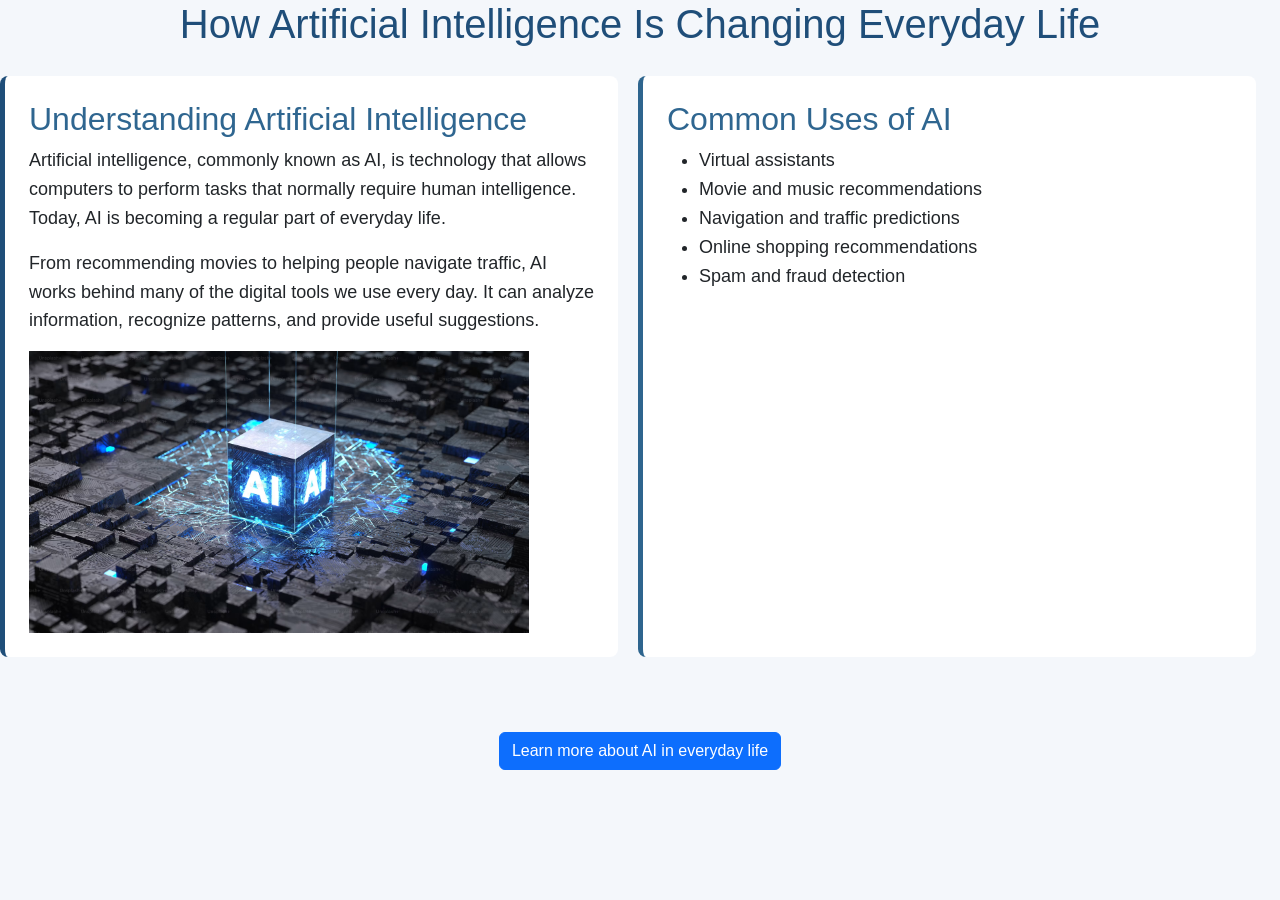
<file: index.html>
<!DOCTYPE html>
<html lang="en">

<head>
    <meta charset="UTF-8">
    <title>AI in Everyday Life</title>


    <!-- Bootstrap CSS -->
    <link href="https://cdn.jsdelivr.net/npm/bootstrap@5.3.3/dist/css/bootstrap.min.css" rel="stylesheet">

    <!-- Custom CSS -->
    <link rel="stylesheet" href="./css/style.css" />
</head>

<body>

    <header>
        <!-- Main heading for the home page -->
        <h1>How Artificial Intelligence Is Changing Everyday Life</h1>
    </header>

    <main class="container-fluid row">

        <section id="intro-section" class="content-section p-4 col-12 col-md">
            <h2>Understanding Artificial Intelligence</h2>

            <p>
                Artificial intelligence, commonly known as AI, is technology that allows
                computers to perform tasks that normally require human intelligence.
                Today, AI is becoming a regular part of everyday life.
            </p>

            <p>
                From recommending movies to helping people navigate traffic, AI works
                behind many of the digital tools we use every day. It can analyze
                information, recognize patterns, and provide useful suggestions.
            </p>

            <!-- Image showing artificial intelligence technology -->
            <img src="images/ai.jpg"
                 alt="Illustration representing artificial intelligence and digital technology"
                 width="500">
        </section>

     <section id="examples-section" class="content-section p-4 col-12 col-md">
            <!-- Unordered list of common AI applications -->
            <h2>Common Uses of AI</h2>

            <ul>
                <li>Virtual assistants</li>
                <li>Movie and music recommendations</li>
                <li>Navigation and traffic predictions</li>
                <li>Online shopping recommendations</li>
                <li>Spam and fraud detection</li>
            </ul>
        </section>

    </main>

    <footer>
        <!-- Link to the second page -->
        <a class="btn btn-primary" href="page2.html">Learn more about AI in everyday life</a>
    </footer>

</body>

</html>
</file>
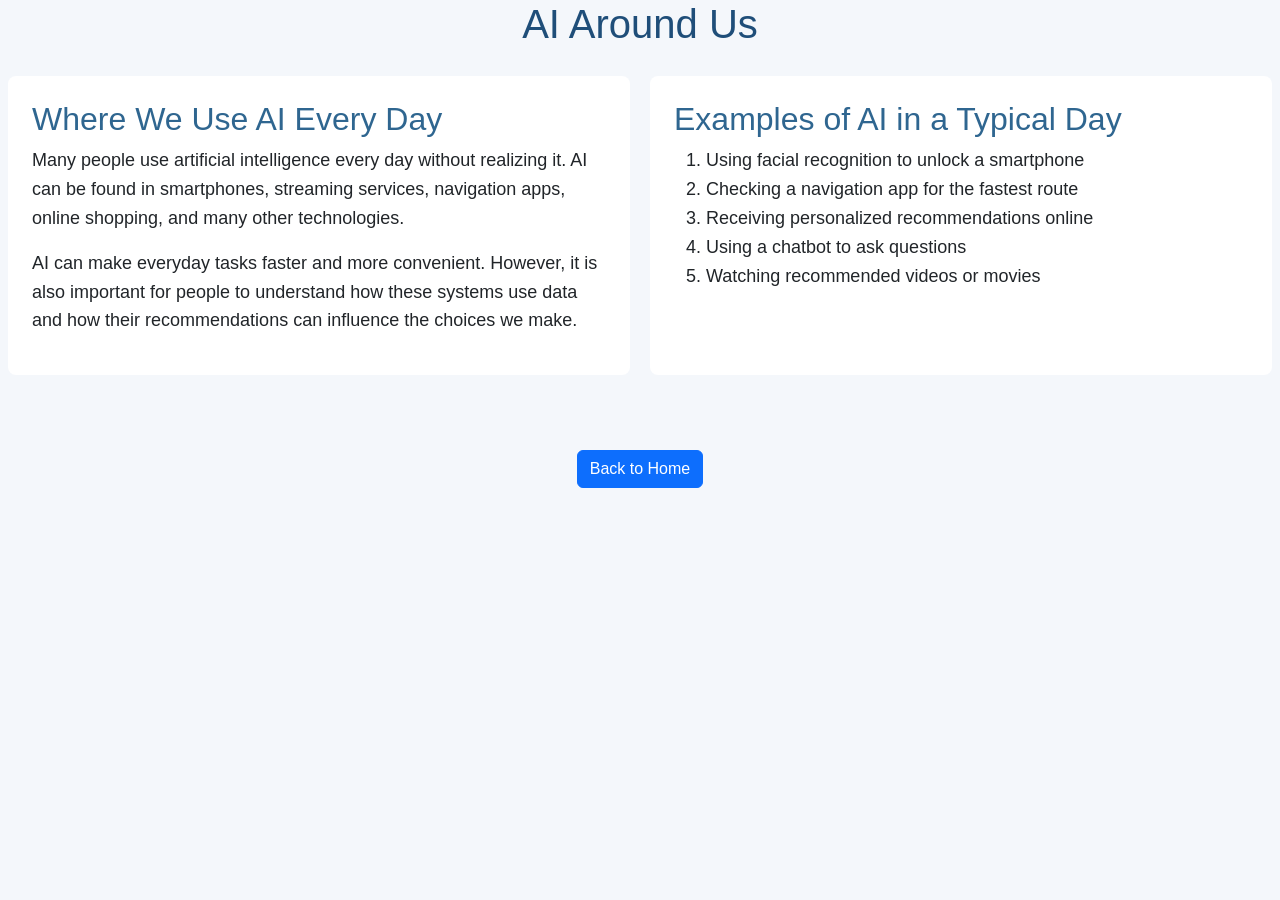
<file: page2.html>
<!DOCTYPE html>
<html lang="en">

<head>
    <meta charset="UTF-8">
    <title>AI Around Us</title>

        <!-- Bootstrap CSS -->
    <link href="https://cdn.jsdelivr.net/npm/bootstrap@5.3.3/dist/css/bootstrap.min.css" rel="stylesheet">

    <!-- Custom CSS -->
    <link rel="stylesheet" href="./css/style.css" />
</head>

<body>

    <header>
        <!-- Main heading for the second page -->
        <h1>AI Around Us</h1>
    </header>

    <main class="container-fluid row g-3 mx-auto">

        <section class="content-section p-4 col-12 col-md">
            <h2>Where We Use AI Every Day</h2>

            <p>
                Many people use artificial intelligence every day without realizing it.
                AI can be found in smartphones, streaming services, navigation apps,
                online shopping, and many other technologies.
            </p>

            <p>
                AI can make everyday tasks faster and more convenient. However, it is
                also important for people to understand how these systems use data and
                how their recommendations can influence the choices we make.
            </p>
        </section>

        <section class="content-section p-4 col-12 col-md">
            <!-- Ordered list showing examples of AI use -->
            <h2>Examples of AI in a Typical Day</h2>

            <ol>
                <li>Using facial recognition to unlock a smartphone</li>
                <li>Checking a navigation app for the fastest route</li>
                <li>Receiving personalized recommendations online</li>
                <li>Using a chatbot to ask questions</li>
                <li>Watching recommended videos or movies</li>
            </ol>
        </section>

    </main>

    <footer>
        <!-- Link back to the home page -->
       <a class="btn btn-primary" href="index.html">Back to Home</a>
    </footer>

</body>

</html>
</file>
<file: css/style.css>
/* General page styling */
body {
    background-color: #f4f7fb;
    font-family: Arial, sans-serif;
    font-size: 18px;
    line-height: 1.6;
}

/* Heading styling */
h1 {
    text-align: center;
    color: #1f4e79;
}

h2 {
    color: #2f6690;
}

/* Paragraph styling */
p {
    text-align: left;
    font-size: 18px;
}

/* Styles for content sections */
/* Custom appearance for Bootstrap content sections */
.content-section {
    background-color: white;
    border-radius: 8px;
}

/* Styles for page navigation links */
.page-link {
    font-size: 18px;
    color: #1f4e79;
    font-weight: bold;
}

/* Make keyboard focus visible for accessibility */
.page-link:focus {
    outline: 3px solid #1f4e79;
    outline-offset: 3px;
}

/* Unique styling for the introduction section */
#intro-section {
    border-left: 5px solid #1f4e79;
}

/* Unique styling for the examples section */
#examples-section {
    border-left: 5px solid hsl(206, 51%, 37%);
}

/* Footer styling */
footer {
    text-align: center;
    padding: 20px;
    margin-top: 20px;
}

/* Make images fit nicely inside their sections */
img {
    max-width: 100%;
    height: auto;
}

/* Responsive layout for smaller screens */
@media (max-width: 768px) {
    .content-section {
        margin: 10px;
        padding: 15px;
    }

    h1 {
        font-size: 28px;
    }

    p {
        font-size: 16px;
    }
}

/* Spacing for Bootstrap content sections */
main {
    padding: 20px;
    column-gap: 20px;
}

.content-section {
    margin-bottom: 15px;
}
</file>
